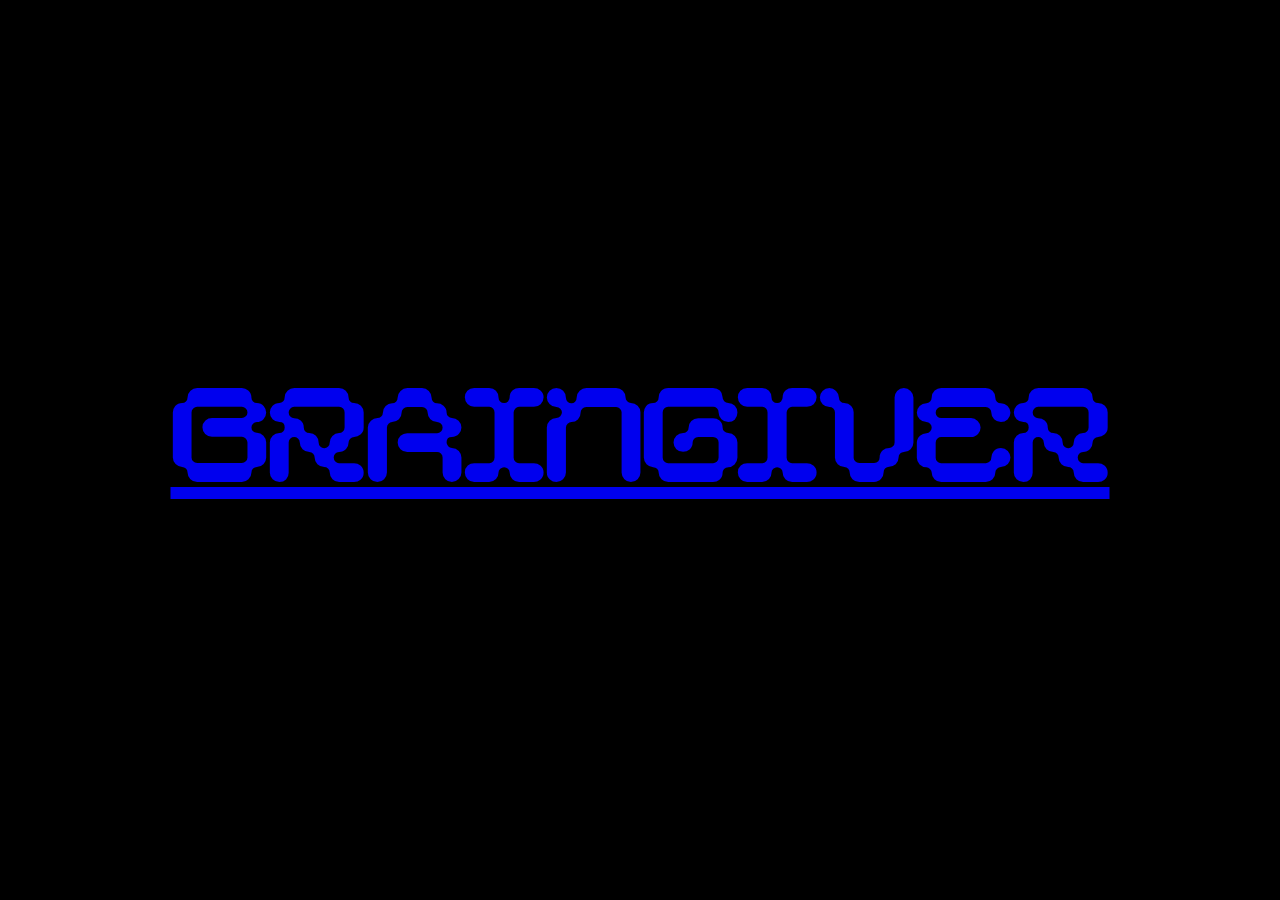
<file: index.html>
<html>
    <head>
        <title>BRAINGIVER</title>
        <link rel="apple-touch-icon" sizes="180x180" href="/apple-touch-icon.png">
        <link rel="icon" type="image/png" sizes="32x32" href="/favicon-32x32.png">
        <link rel="icon" type="image/png" sizes="16x16" href="/favicon-16x16.png">
        <link rel="manifest" href="/site.webmanifest">

        <link rel="stylesheet" type="text/css" href="style.css">
    </head>
    <body>
        <div class="jumbotron">
            <a href="team.html">
                <h1 class="masthead">BRAINGIVER</h1>
            </a>
        </div>
    </body>
</html>
</file>
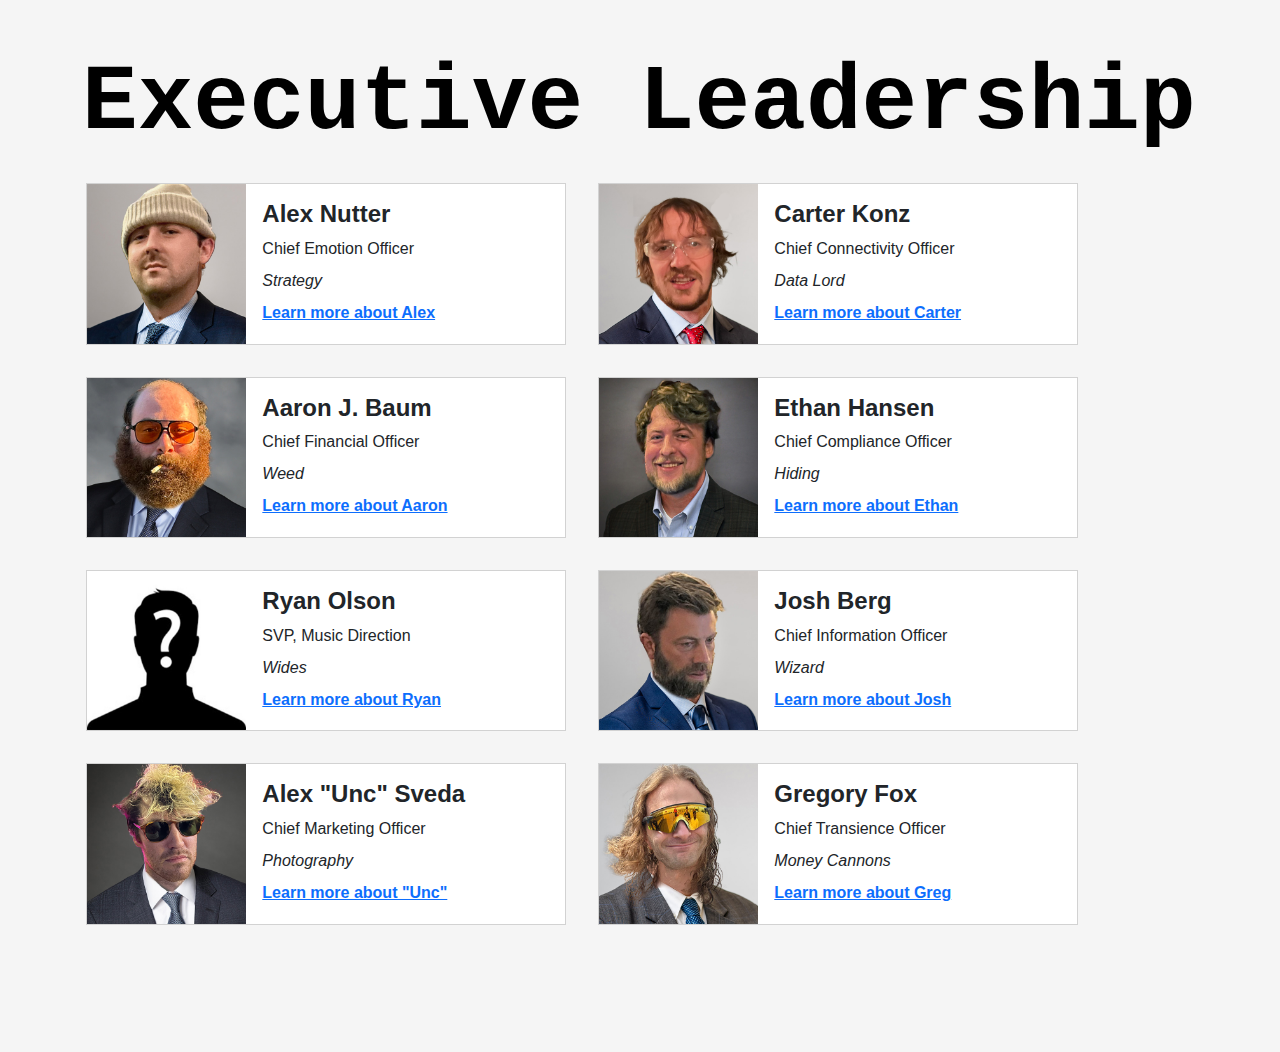
<file: org-chart.html>
<html lang="en">
    <head>
        <meta charset="utf-8">
        <meta name="viewport" content="width=device-width, initial-scale=1">
        <title>BRAINGIVER</title>
        <link href="https://cdn.jsdelivr.net/npm/bootstrap@5.3.3/dist/css/bootstrap.min.css" rel="stylesheet" integrity="sha384-QWTKZyjpPEjISv5WaRU9OFeRpok6YctnYmDr5pNlyT2bRjXh0JMhjY6hW+ALEwIH" crossorigin="anonymous">
        <link rel="stylesheet" type="text/css" href="style.css">
        <!doctype html>
    </head>
    <body class="org-chart">
        <div class="container-md">
            <div class="row">
                <h2 class="fw-bold mt-5 heading">Executive Leadership</h2>
            </div>
            <div class="row">
                <div class="card m-3 p-0 rounded-0" style="max-width: 480px;">
                    <div class="row g-0">
                        <div class="col-md-4">
                            <img src="assets/images/nutter.jpg" class="img-fluid" alt="Alex Nutter">
                        </div>
                        <div class="col-md-8">
                            <div class="card-body">
                                <h5 class="card-title">Alex Nutter</h5>
                                <p class="card-text">Chief Emotion Officer</p>
                                <p class="card-text fst-italic">Strategy</p>
                                <a href="https://instagram.com/dealdrugger" class="card-text fw-bold">Learn more about Alex</a>
                            </div>
                        </div>
                    </div>
                </div>
                <div class="card m-3 p-0 rounded-0" style="max-width: 480px;">
                    <div class="row g-0">
                        <div class="col-md-4">
                            <img src="assets/images/carter.jpg" class="img-fluid" alt="Carter Konz">
                        </div>
                        <div class="col-md-8">
                            <div class="card-body">
                                <h5 class="card-title">Carter Konz</h5>
                                <p class="card-text">Chief Connectivity Officer</p>
                                <p class="card-text fst-italic">Data Lord</p>
                                <a href="https://instagram.com/vlushairlines" class="card-text fw-bold">Learn more about Carter</a>
                            </div>
                        </div>
                    </div>
                </div>
                <div class="card m-3 p-0 rounded-0" style="max-width: 480px;">
                    <div class="row g-0">
                        <div class="col-md-4">
                            <img src="assets/images/baum.jpg" class="img-fluid" alt="Aaron J. Baum">
                        </div>
                        <div class="col-md-8">
                            <div class="card-body">
                                <h5 class="card-title">Aaron J. Baum</h5>
                                <p class="card-text">Chief Financial Officer</p>
                                <p class="card-text fst-italic">Weed</p>
                                <a href="https://instagram.com/ajabaum" class="card-text fw-bold">Learn more about Aaron</a>
                            </div>
                        </div>
                    </div>
                </div>
                <div class="card m-3 p-0 rounded-0" style="max-width: 480px;">
                    <div class="row g-0">
                        <div class="col-md-4">
                            <img src="assets/images/sen.jpg" class="img-fluid" alt="Ethan Hansen">
                        </div>
                        <div class="col-md-8">
                            <div class="card-body">
                                <h5 class="card-title">Ethan Hansen</h5>
                                <p class="card-text">Chief Compliance Officer</p>
                                <p class="card-text fst-italic">Hiding</p>
                                <a href="https://instagram.com/ethan_hansen__" class="card-text fw-bold">Learn more about Ethan</a>
                            </div>
                        </div>
                    </div>
                </div>
                <div class="card m-3 p-0 rounded-0" style="max-width: 480px;">
                    <div class="row g-0">
                        <div class="col-md-4">
                            <img src="assets/images/olson.jpg" class="img-fluid" alt="Ryan Olson">
                        </div>
                        <div class="col-md-8">
                            <div class="card-body">
                                <h5 class="card-title">Ryan Olson</h5>
                                <p class="card-text">SVP, Music Direction</p>
                                <p class="card-text fst-italic">Wides</p>
                                <a href="https://instagram.com/arsononly" class="card-text fw-bold">Learn more about Ryan</a>
                            </div>
                        </div>
                    </div>
                </div>
                <div class="card m-3 p-0 rounded-0" style="max-width: 480px;">
                    <div class="row g-0">
                        <div class="col-md-4">
                            <img src="assets/images/berg.jpg" class="img-fluid" alt="Josh Berg">
                        </div>
                        <div class="col-md-8">
                            <div class="card-body">
                                <h5 class="card-title">Josh Berg</h5>
                                <p class="card-text">Chief Information Officer</p>
                                <p class="card-text fst-italic">Wizard</p>
                                <a href="https://instagram.com/love_burg" class="card-text fw-bold">Learn more about Josh</a>
                            </div>
                        </div>
                    </div>
                </div>
                <div class="card m-3 p-0 rounded-0" style="max-width: 480px;">
                    <div class="row g-0">
                        <div class="col-md-4">
                            <img src="assets/images/unc.jpg" class="img-fluid" alt='Alex "Unc" Sveda'>
                        </div>
                        <div class="col-md-8">
                            <div class="card-body">
                                <h5 class="card-title">Alex "Unc" Sveda</h5>
                                <p class="card-text">Chief Marketing Officer</p>
                                <p class="card-text fst-italic">Photography</p>
                                <a href="https://instagram.com/slamdunkapher" class="card-text fw-bold">Learn more about "Unc"</a>
                            </div>
                        </div>
                    </div>
                </div>
                <div class="card m-3 p-0 rounded-0" style="max-width: 480px;">
                    <div class="row g-0">
                        <div class="col-md-4">
                            <img src="assets/images/greg.jpg" class="img-fluid" alt='Alex "Unc" Sveda'>
                        </div>
                        <div class="col-md-8">
                            <div class="card-body">
                                <h5 class="card-title">Gregory Fox</h5>
                                <p class="card-text">Chief Transience Officer</p>
                                <p class="card-text fst-italic">Money Cannons</p>
                                <a href="https://instagram.com/gdfx" class="card-text fw-bold">Learn more about Greg</a>
                            </div>
                        </div>
                    </div>
                </div>
            </div>
        </div>
        <script src="https://cdn.jsdelivr.net/npm/bootstrap@5.3.3/dist/js/bootstrap.bundle.min.js" integrity="sha384-YvpcrYf0tY3lHB60NNkmXc5s9fDVZLESaAA55NDzOxhy9GkcIdslK1eN7N6jIeHz" crossorigin="anonymous"></script>
    </body>
</html>
<!-- 
Alex Nutter,assets/images/nutter.jpg,,Chief Emotion Officer,Strategy,1,,
Carter Konz,assets/images/carter.jpg,,Chief Connectivity Officer,Data Lord,2,1,
Aaron J. Baum,assets/images/baum.jpg,,Chief Financial Officer,Weed,3,1,
Ethan Hansen,assets/images/sen.jpg,,Chief Compliance Officer,Hiding,4,1,
Ryan Olson,assets/images/olson.jpg,,SVP of Music Direction,Wides,5,1,
Josh Berg,assets/images/berg.jpg,,Chief Information Officer,Wizard,6,1,
"Alex ""Unc"" Sveda",assets/images/unc.jpg,,Chief Marketing Officer,Photography,7,1,
RUVINCE Money Gun,assets/images/money-gun.jpg,,Cash Blaster,The Money Cannon,12,2,
-->
</file>
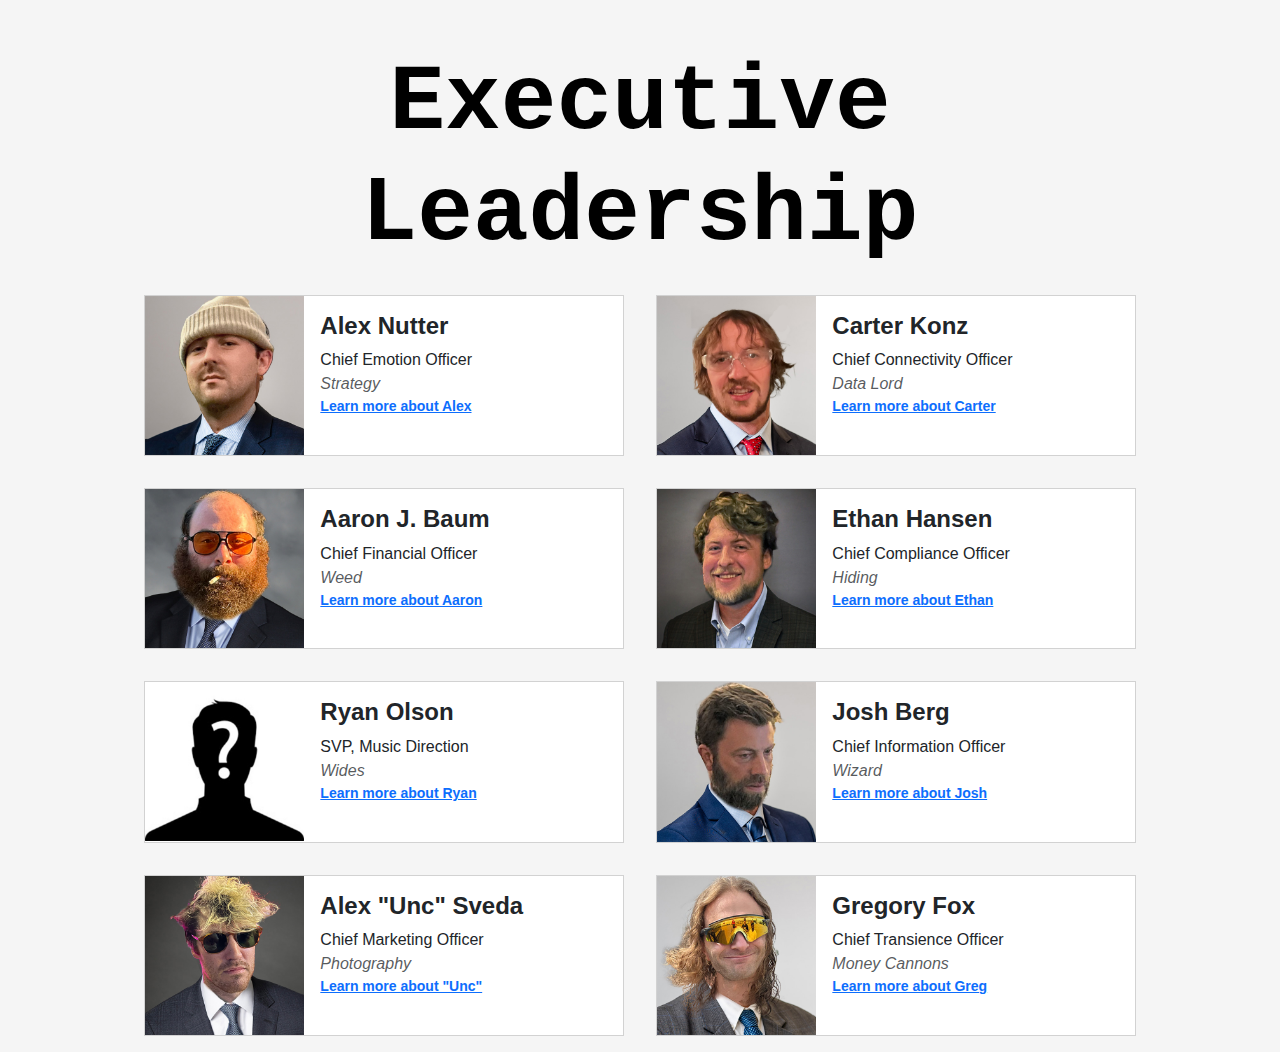
<file: team.html>
<html lang="en">
    <head>
        <meta charset="utf-8">
        <meta name="viewport" content="width=device-width, initial-scale=1">
        <title>BRAINGIVER</title>
        <link rel="apple-touch-icon" sizes="180x180" href="/apple-touch-icon.png">
        <link rel="icon" type="image/png" sizes="32x32" href="/favicon-32x32.png">
        <link rel="icon" type="image/png" sizes="16x16" href="/favicon-16x16.png">
        <link rel="manifest" href="/site.webmanifest">
        <link href="https://cdn.jsdelivr.net/npm/bootstrap@5.3.3/dist/css/bootstrap.min.css" rel="stylesheet" integrity="sha384-QWTKZyjpPEjISv5WaRU9OFeRpok6YctnYmDr5pNlyT2bRjXh0JMhjY6hW+ALEwIH" crossorigin="anonymous">
        <link rel="stylesheet" type="text/css" href="style.css">

        <!doctype html>
    </head>
    <body class="org-chart ">
        <div class="container-sm px-5">
            <div class="row">
                <h2 class="text-center fw-bold mt-5 heading">Executive Leadership</h2>
            </div>
            <div class="row justify-content-center">
                <div class="card m-3 p-0 rounded-0" style="max-width: 480px;">
                    <div class="row g-0">
                        <div class="col-4 d-flex">
                            <img src="assets/images/nutter.jpg" class="img-fluid object-fit-cover" alt="Alex Nutter">
                        </div>
                        <div class="col-8">
                            <div class="card-body d-flex flex-column justify-content-evenly">
                                <h5 class="card-title">Alex Nutter</h5>
                                <div class="card-text">Chief Emotion Officer</div>
                                <div class="card-text text-muted fst-italic">Strategy</div>
                                <small><a href="https://instagram.com/dealdrugger" class="card-text fw-bold">Learn more about Alex</a></small>
                            </div>
                        </div>
                    </div>
                </div>
                <div class="card m-3 p-0 rounded-0" style="max-width: 480px;">
                    <div class="row g-0">
                        <div class="col-4 d-flex">
                            <img src="assets/images/carter.jpg" class="img-fluid object-fit-cover" alt="Carter Konz">
                        </div>
                        <div class="col-8">
                            <div class="card-body d-flex flex-column justify-content-evenly">
                                <h5 class="card-title">Carter Konz</h5>
                                <div class="card-text">Chief Connectivity Officer</div>
                                <div class="card-text text-muted fst-italic">Data Lord</div>
                                <small><a href="https://instagram.com/vlushairlines" class="card-text fw-bold">Learn more about Carter</a></small>
                            </div>
                        </div>
                    </div>
                </div>
                <div class="card m-3 p-0 rounded-0" style="max-width: 480px;">
                    <div class="row g-0">
                        <div class="col-4 d-flex">
                            <img src="assets/images/baum.jpg" class="img-fluid object-fit-cover" alt="Aaron J. Baum">
                        </div>
                        <div class="col-8">
                            <div class="card-body d-flex flex-column justify-content-evenly">
                                <h5 class="card-title">Aaron J. Baum</h5>
                                <div class="card-text">Chief Financial Officer</div>
                                <div class="card-text text-muted fst-italic">Weed</div>
                                <small><a href="https://instagram.com/ajabaum" class="card-text fw-bold">Learn more about Aaron</a></small>
                            </div>
                        </div>
                    </div>
                </div>
                <div class="card m-3 p-0 rounded-0" style="max-width: 480px;">
                    <div class="row g-0">
                        <div class="col-4 d-flex">
                            <img src="assets/images/sen.jpg" class="img-fluid object-fit-cover" alt="Ethan Hansen">
                        </div>
                        <div class="col-8">
                            <div class="card-body d-flex flex-column justify-content-evenly">
                                <h5 class="card-title">Ethan Hansen</h5>
                                <div class="card-text">Chief Compliance Officer</div>
                                <div class="card-text text-muted fst-italic">Hiding</div>
                                <small><a href="https://instagram.com/ethan_hansen__" class="card-text fw-bold">Learn more about Ethan</a></small>
                            </div>
                        </div>
                    </div>
                </div>
                <div class="card m-3 p-0 rounded-0" style="max-width: 480px;">
                    <div class="row g-0">
                        <div class="col-4 d-flex">
                            <img src="assets/images/olson.jpg" class="img-fluid object-fit-cover" alt="Ryan Olson">
                        </div>
                        <div class="col-8">
                            <div class="card-body d-flex flex-column justify-content-evenly">
                                <h5 class="card-title">Ryan Olson</h5>
                                <div class="card-text">SVP, Music Direction</div>
                                <div class="card-text text-muted fst-italic">Wides</div>
                                <small><a href="https://instagram.com/arsononly" class="card-text fw-bold">Learn more about Ryan</a></small>
                            </div>
                        </div>
                    </div>
                </div>
                <div class="card m-3 p-0 rounded-0" style="max-width: 480px;">
                    <div class="row g-0">
                        <div class="col-4 d-flex">
                            <img src="assets/images/berg.jpg" class="img-fluid object-fit-cover" alt="Josh Berg">
                        </div>
                        <div class="col-8">
                            <div class="card-body d-flex flex-column justify-content-evenly">
                                <h5 class="card-title">Josh Berg</h5>
                                <div class="card-text">Chief Information Officer</div>
                                <div class="card-text text-muted fst-italic">Wizard</div>
                                <small><a href="https://instagram.com/love_burg" class="card-text fw-bold">Learn more about Josh</a></small>
                            </div>
                        </div>
                    </div>
                </div>
                <div class="card m-3 p-0 rounded-0" style="max-width: 480px;">
                    <div class="row g-0">
                        <div class="col-4 d-flex">
                            <img src="assets/images/unc.jpg" class="img-fluid object-fit-cover" alt='Alex "Unc" Sveda'>
                        </div>
                        <div class="col-8">
                            <div class="card-body d-flex flex-column justify-content-evenly">
                                <h5 class="card-title">Alex "Unc" Sveda</h5>
                                <div class="card-text">Chief Marketing Officer</div>
                                <div class="card-text text-muted fst-italic">Photography</div>
                                <small><a href="https://instagram.com/slamdunkapher" class="card-text fw-bold">Learn more about "Unc"</a></small>
                            </div>
                        </div>
                    </div>
                </div>
                <div class="card m-3 p-0 rounded-0" style="max-width: 480px;">
                    <div class="row g-0">
                        <div class="col-4 d-flex">
                            <img src="assets/images/greg.jpg" class="img-fluid object-fit-cover" alt='Alex "Unc" Sveda'>
                        </div>
                        <div class="col-8">
                            <div class="card-body d-flex flex-column justify-content-evenly">
                                <h5 class="card-title">Gregory Fox</h5>
                                <div class="card-text">Chief Transience Officer</div>
                                <div class="card-text text-muted fst-italic">Money Cannons</div>
                                <small><a href="https://instagram.com/gdfx" class="card-text fw-bold">Learn more about Greg</a></small>
                            </div>
                        </div>
                    </div>
                </div>
            </div>
        </div>
        <script src="https://cdn.jsdelivr.net/npm/bootstrap@5.3.3/dist/js/bootstrap.bundle.min.js" integrity="sha384-YvpcrYf0tY3lHB60NNkmXc5s9fDVZLESaAA55NDzOxhy9GkcIdslK1eN7N6jIeHz" crossorigin="anonymous"></script>
    </body>
</html>
<!-- 
Alex Nutter,assets/images/nutter.jpg,,Chief Emotion Officer,Strategy,1,,
Carter Konz,assets/images/carter.jpg,,Chief Connectivity Officer,Data Lord,2,1,
Aaron J. Baum,assets/images/baum.jpg,,Chief Financial Officer,Weed,3,1,
Ethan Hansen,assets/images/sen.jpg,,Chief Compliance Officer,Hiding,4,1,
Ryan Olson,assets/images/olson.jpg,,SVP of Music Direction,Wides,5,1,
Josh Berg,assets/images/berg.jpg,,Chief Information Officer,Wizard,6,1,
"Alex ""Unc"" Sveda",assets/images/unc.jpg,,Chief Marketing Officer,Photography,7,1,
RUVINCE Money Gun,assets/images/money-gun.jpg,,Cash Blaster,The Money Cannon,12,2,
-->
</file>
<file: style.css>
@font-face {
    font-family: Lecture;
    src: url("assets/fonts/Lecture-Liquid.woff");
  }

body {
    background-color: black;
    color: white;
    font-family: -apple-system, BlinkMacSystemFont, sans-serif;
}

body.org-chart {
    background-color: #f5f5f5;
    color: black;
}

.jumbotron {
    display: flex;
    align-items: center;
    justify-content: center;
    width: 100%;
    height:100%;
}

h1 {
    font-size: 10vw;
}

h1.masthead {
    font-family: "Lecture";
}

h2 {
    font-size: calc(1rem + 6vw);
}

h2.heading {
    font-family: monospace;
}

h5.card-title {
    font-weight: bold;
    font-size: 1.5rem;
}

p.card-text {
    margin-bottom: .5rem;
}

.subtitle {
    font-style: italic;
}
</file>
